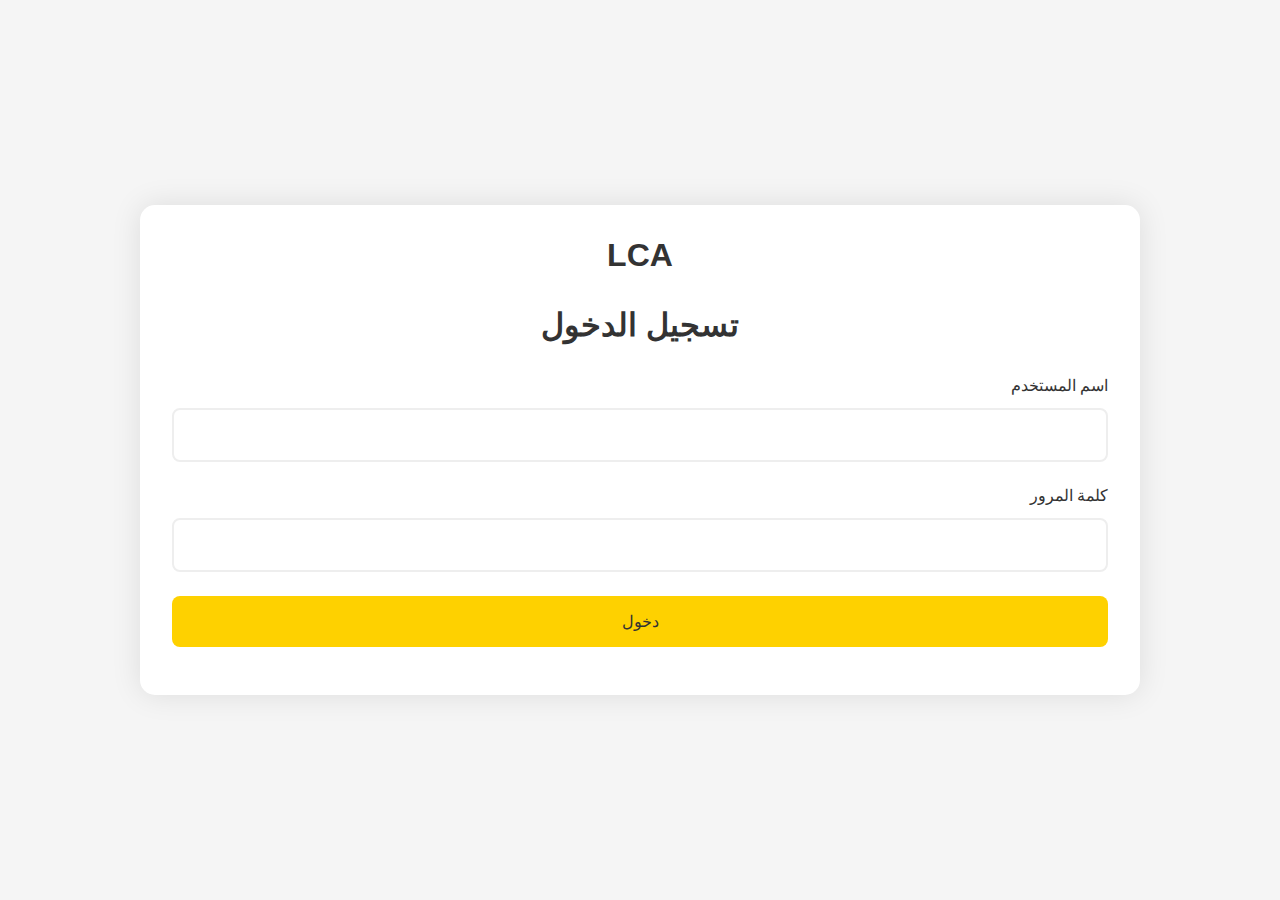
<file: admin.html>
<!DOCTYPE html>
<html lang="ar" dir="rtl">
<head>
    <meta charset="UTF-8">
    <meta name="viewport" content="width=device-width, initial-scale=1.0">
    <title>LCA Admin Panel</title>
    <link rel="stylesheet" href="https://cdnjs.cloudflare.com/ajax/libs/font-awesome/6.4.0/css/all.min.css">
    <style>
        :root {
            --primary-color: #FED100;
            --primary-dark: #E5BE00;
            --dark-color: #333333;
            --light-color: #FFFFFF;
        }

        * {
            margin: 0;
            padding: 0;
            box-sizing: border-box;
            font-family: 'Tajawal', sans-serif;
        }

        body {
            background-color: #f5f5f5;
            min-height: 100vh;
            display: flex;
            justify-content: center;
            align-items: center;
            padding: 2rem;
        }

        .admin-container {
            background-color: white;
            padding: 2rem;
            border-radius: 15px;
            box-shadow: 0 0 30px rgba(0, 0, 0, 0.1);
            width: 95%;
            max-width: 1000px;
        }

        .login-form, .dashboard {
            display: none;
        }

        .active {
            display: block;
        }

        h1 {
            text-align: center;
            color: var(--dark-color);
            margin-bottom: 2rem;
        }

        .form-group {
            margin-bottom: 1.5rem;
        }

        label {
            display: block;
            margin-bottom: 0.5rem;
            color: var(--dark-color);
        }

        input, textarea {
            width: 100%;
            padding: 0.8rem;
            border: 1px solid #ddd;
            border-radius: 5px;
            font-size: 1rem;
        }

        textarea {
            min-height: 100px;
            resize: vertical;
        }

        button {
            width: 100%;
            padding: 1rem;
            background-color: var(--primary-color);
            color: var(--dark-color);
            border: none;
            border-radius: 5px;
            font-size: 1rem;
            cursor: pointer;
            transition: background-color 0.3s;
            margin-bottom: 1rem;
        }

        button:hover {
            background-color: var(--primary-dark);
        }

        .price-display {
            background-color: #f8f9fa;
            padding: 1rem;
            border-radius: 5px;
            margin-bottom: 1rem;
            text-align: center;
        }

        .price-display h2 {
            color: var(--dark-color);
            margin-bottom: 0.5rem;
        }

        .price-display p {
            font-size: 1.5rem;
            color: var(--primary-color);
            font-weight: bold;
        }

        .logout-btn {
            background-color: #dc3545;
            color: white;
        }

        .logout-btn:hover {
            background-color: #c82333;
        }

        .alert {
            padding: 1rem;
            border-radius: 5px;
            margin-bottom: 1rem;
            display: none;
        }

        .alert-success {
            background-color: #d4edda;
            color: #155724;
            border: 1px solid #c3e6cb;
        }

        .alert-danger {
            background-color: #f8d7da;
            color: #721c24;
            border: 1px solid #f5c6cb;
        }

        .image-preview {
            max-width: 200px;
            margin: 1rem 0;
            border-radius: 5px;
            display: none;
        }

        .section {
            background-color: #f8f9fa;
            padding: 2rem;
            border-radius: 10px;
            margin-bottom: 2rem;
            border: 1px solid #eee;
            transition: all 0.3s ease;
        }

        .section:hover {
            box-shadow: 0 5px 15px rgba(0, 0, 0, 0.05);
        }

        .section h2 {
            color: var(--dark-color);
            margin-bottom: 1.5rem;
            font-size: 1.8rem;
            border-bottom: 2px solid var(--primary-color);
            padding-bottom: 0.5rem;
        }

        .language-tabs {
            display: flex;
            gap: 1rem;
            margin-bottom: 1.5rem;
            border-bottom: 1px solid #eee;
            padding-bottom: 1rem;
        }

        .language-tab {
            padding: 0.5rem 1rem;
            border: none;
            background: none;
            cursor: pointer;
            font-size: 1rem;
            color: var(--dark-color);
            border-radius: 5px;
            transition: all 0.3s ease;
        }

        .language-tab.active {
            background-color: var(--primary-color);
            color: var(--dark-color);
        }

        .language-content {
            display: none;
        }

        .language-content.active {
            display: block;
        }

        .form-group label {
            display: block;
            margin-bottom: 0.8rem;
            color: var(--dark-color);
            font-weight: 500;
        }

        input, textarea {
            width: 100%;
            padding: 1rem;
            border: 2px solid #eee;
            border-radius: 8px;
            font-size: 1rem;
            transition: all 0.3s ease;
        }

        input:focus, textarea:focus {
            border-color: var(--primary-color);
            outline: none;
            box-shadow: 0 0 0 3px rgba(254, 209, 0, 0.1);
        }

        button {
            width: 100%;
            padding: 1rem;
            background-color: var(--primary-color);
            color: var(--dark-color);
            border: none;
            border-radius: 8px;
            font-size: 1rem;
            font-weight: 500;
            cursor: pointer;
            transition: all 0.3s ease;
            margin-bottom: 1rem;
        }

        button:hover {
            background-color: var(--primary-dark);
            transform: translateY(-2px);
        }

        .image-preview {
            max-width: 300px;
            margin: 1rem 0;
            border-radius: 10px;
            display: none;
            box-shadow: 0 5px 15px rgba(0, 0, 0, 0.1);
        }

        .price-display {
            background-color: #fff;
            padding: 1.5rem;
            border-radius: 10px;
            margin-bottom: 1.5rem;
            text-align: center;
            border: 2px solid var(--primary-color);
        }

        .price-display h2 {
            color: var(--dark-color);
            margin-bottom: 1rem;
            font-size: 1.5rem;
        }

        .price-display p {
            font-size: 2rem;
            color: var(--primary-color);
            font-weight: bold;
        }

        .maintenance-btn {
            background-color: #ffc107;
            color: #000;
        }

        .maintenance-btn:hover {
            background-color: #e0a800;
        }

        .maintenance-btn.active {
            background-color: #28a745;
            color: white;
        }

        .maintenance-btn.active:hover {
            background-color: #218838;
        }
    </style>
</head>
<body>
    <div class="admin-container">
        <!-- نموذج تسجيل الدخول -->
        <div class="login-form active">
            <h1>LCA</h1>
            <h1>تسجيل الدخول</h1>

            <div class="alert alert-danger" id="loginError"></div>
            <div class="form-group">
                <label for="username">اسم المستخدم</label>
                <input type="text" id="username" required>
            </div>
            <div class="form-group">
                <label for="password">كلمة المرور</label>
                <input type="password" id="password" required>
            </div>
            <button onclick="login()">دخول</button>
        </div>

        <!-- لوحة التحكم -->
        <div class="dashboard">
            <h1>لوحة التحكم</h1>
            <div class="alert alert-success" id="successMessage"></div>

            <!-- قسم السعر -->
            <div class="section">
                <h2>إدارة السعر</h2>
                <div class="price-display">
                    <h2>السعر الحالي</h2>
                    <p id="currentPrice">$150</p>
                </div>
                <div class="form-group">
                    <label for="newPrice">تغيير السعر</label>
                    <input type="number" id="newPrice" placeholder="أدخل السعر الجديد">
                </div>
                <button onclick="updatePrice()">تحديث السعر</button>
            </div>

            <!-- قسم النصوص -->
            <div class="section">
                <h2>تحرير النصوص</h2>
                <div class="language-tabs">
                    <button class="language-tab active" onclick="switchLanguage('ar')">العربية</button>
                    <button class="language-tab" onclick="switchLanguage('en')">English</button>
                    <button class="language-tab" onclick="switchLanguage('tr')">Türkçe</button>
                </div>

                <!-- النصوص العربية -->
                <div class="language-content active" id="ar-content">
                    <div class="form-group">
                        <label for="ar-indicatorTitle">عنوان المؤشر</label>
                        <input type="text" id="ar-indicatorTitle" placeholder="مثال: موشر LCA">
                    </div>
                    <div class="form-group">
                        <label for="ar-features">المميزات (كل ميزة في سطر جديد)</label>
                        <textarea id="ar-features" placeholder="التداول مع مؤشرات LCA&#10;دليل استخدام مفصل&#10;فيديو تعليمي&#10;دعم فني"></textarea>
                    </div>
                </div>

                <!-- النصوص الإنجليزية -->
                <div class="language-content" id="en-content">
                    <div class="form-group">
                        <label for="en-indicatorTitle">Indicator Title</label>
                        <input type="text" id="en-indicatorTitle" placeholder="Example: LCA Indicator">
                    </div>
                    <div class="form-group">
                        <label for="en-features">Features (one per line)</label>
                        <textarea id="en-features" placeholder="Trading with LCA indicators&#10;Detailed user guide&#10;Tutorial video&#10;Technical support"></textarea>
                    </div>
                </div>

                <!-- النصوص التركية -->
                <div class="language-content" id="tr-content">
                    <div class="form-group">
                        <label for="tr-indicatorTitle">Gösterge Başlığı</label>
                        <input type="text" id="tr-indicatorTitle" placeholder="Örnek: LCA Göstergesi">
                    </div>
                    <div class="form-group">
                        <label for="tr-features">Özellikler (her satırda bir tane)</label>
                        <textarea id="tr-features" placeholder="LCA göstergeleri ile trading&#10;Detaylı kullanım kılavuzu&#10;Eğitim videosu&#10;Teknik destek"></textarea>
                    </div>
                </div>

                <button onclick="updateTexts()">تحديث النصوص</button>
            </div>

            <!-- قسم الصور -->
            <div class="section">
                <h2>رفع الصور</h2>
                <div class="form-group">
                    <label for="heroImage">صورة القسم الرئيسي</label>
                    <input type="file" id="heroImage" accept="image/*">
                    <img id="heroImagePreview" class="image-preview">
                </div>
                <div class="form-group">
                    <label for="featureImage">صورة المميزات</label>
                    <input type="file" id="featureImage" accept="image/*">
                    <img id="featureImagePreview" class="image-preview">
                </div>
                <button onclick="updateImages()">تحديث الصور</button>
            </div>

            <!-- قسم الصيانة -->
            <div class="section">
                <h2>وضع الصيانة</h2>
                <button id="maintenanceBtn" class="maintenance-btn" onclick="toggleMaintenance()">
                    تفعيل وضع الصيانة
                </button>
            </div>

            <button class="logout-btn" onclick="logout()">تسجيل الخروج</button>
        </div>
    </div>

    <script>
        // التحقق من توافق المتصفح
        function checkBrowserCompatibility() {
            if (!window.crypto || !window.crypto.subtle) {
                alert('عذراً، متصفحك لا يدعم الميزات المطلوبة. يرجى استخدام متصفح حديث مثل Chrome أو Firefox');
                return false;
            }
            return true;
        }

        // بيانات تسجيل الدخول (مشفرة)
        const ADMIN_CREDENTIALS = {
            username: 'admin',
            password: 'admin'
        };

        // إضافة حماية ضد محاولات تسجيل الدخول المتكررة
        let loginAttempts = 0;
        const MAX_LOGIN_ATTEMPTS = 5;
        let lockoutTime = 0;

        // دالة للتحقق من حالة القفل
        function checkLockout() {
            const now = Date.now();
            if (lockoutTime > now) {
                const remainingTime = Math.ceil((lockoutTime - now) / 1000);
                showError(`تم قفل الحساب مؤقتاً. يرجى المحاولة بعد ${remainingTime} ثواني`);
                return true;
            }
            if (lockoutTime !== 0) {
                loginAttempts = 0;
                lockoutTime = 0;
            }
            return false;
        }

        // تحميل البيانات المحفوظة
        function loadSavedData() {
            try {
                // تحميل النصوص العربية
                document.getElementById('ar-indicatorTitle').value = localStorage.getItem('ar-indicatorTitle') || 'موشر LCA';
                document.getElementById('ar-features').value = localStorage.getItem('ar-features') || 
                    'التداول مع مؤشرات LCA\nدليل استخدام مفصل\nفيديو تعليمي\nدعم فني';

                // تحميل النصوص الإنجليزية
                document.getElementById('en-indicatorTitle').value = localStorage.getItem('en-indicatorTitle') || 'LCA Indicator';
                document.getElementById('en-features').value = localStorage.getItem('en-features') || 
                    'Trading with LCA indicators\nDetailed user guide\nTutorial video\nTechnical support';

                // تحميل النصوص التركية
                document.getElementById('tr-indicatorTitle').value = localStorage.getItem('tr-indicatorTitle') || 'LCA Göstergesi';
                document.getElementById('tr-features').value = localStorage.getItem('tr-features') || 
                    'LCA göstergeleri ile trading\nDetaylı kullanım kılavuzu\nEğitim videosu\nTeknik destek';

                // تحميل حالة الصيانة
                const isMaintenance = localStorage.getItem('maintenanceMode') === 'true';
                updateMaintenanceButton(isMaintenance);

                // تحميل الصور
                const heroImage = localStorage.getItem('heroImage');
                const featureImage = localStorage.getItem('featureImage');
                if (heroImage) {
                    document.getElementById('heroImagePreview').src = heroImage;
                    document.getElementById('heroImagePreview').style.display = 'block';
                }
                if (featureImage) {
                    document.getElementById('featureImagePreview').src = featureImage;
                    document.getElementById('featureImagePreview').style.display = 'block';
                }
            } catch (error) {
                console.error('خطأ في تحميل البيانات:', error);
            }
        }

        // تحديث النصوص
        function updateTexts() {
            try {
                if (!validateSession()) return;

                // تنظيف وتخزين النصوص العربية
                const arTitle = sanitizeInput(document.getElementById('ar-indicatorTitle').value);
                const arFeatures = sanitizeInput(document.getElementById('ar-features').value);
                localStorage.setItem('ar-indicatorTitle', arTitle);
                localStorage.setItem('ar-features', arFeatures);

                // تنظيف وتخزين النصوص الإنجليزية
                const enTitle = sanitizeInput(document.getElementById('en-indicatorTitle').value);
                const enFeatures = sanitizeInput(document.getElementById('en-features').value);
                localStorage.setItem('en-indicatorTitle', enTitle);
                localStorage.setItem('en-features', enFeatures);

                // تنظيف وتخزين النصوص التركية
                const trTitle = sanitizeInput(document.getElementById('tr-indicatorTitle').value);
                const trFeatures = sanitizeInput(document.getElementById('tr-features').value);
                localStorage.setItem('tr-indicatorTitle', trTitle);
                localStorage.setItem('tr-features', trFeatures);

                showSuccess('تم تحديث النصوص بنجاح');
            } catch (error) {
                showError('حدث خطأ أثناء تحديث النصوص');
            }
        }

        // تحديث الصور
        function updateImages() {
            try {
                const heroImage = document.getElementById('heroImage').files[0];
                const featureImage = document.getElementById('featureImage').files[0];

                if (heroImage) {
                    const reader = new FileReader();
                    reader.onload = function(e) {
                        localStorage.setItem('heroImage', e.target.result);
                        document.getElementById('heroImagePreview').src = e.target.result;
                        document.getElementById('heroImagePreview').style.display = 'block';
                    };
                    reader.readAsDataURL(heroImage);
                }

                if (featureImage) {
                    const reader = new FileReader();
                    reader.onload = function(e) {
                        localStorage.setItem('featureImage', e.target.result);
                        document.getElementById('featureImagePreview').src = e.target.result;
                        document.getElementById('featureImagePreview').style.display = 'block';
                    };
                    reader.readAsDataURL(featureImage);
                }

                showSuccess('تم تحديث الصور بنجاح');
            } catch (error) {
                showError('حدث خطأ أثناء تحديث الصور');
            }
        }

        // تبديل وضع الصيانة
        function toggleMaintenance() {
            try {
                const isMaintenance = localStorage.getItem('maintenanceMode') === 'true';
                localStorage.setItem('maintenanceMode', !isMaintenance);
                updateMaintenanceButton(!isMaintenance);
                showSuccess(isMaintenance ? 'تم إيقاف وضع الصيانة' : 'تم تفعيل وضع الصيانة');
            } catch (error) {
                showError('حدث خطأ أثناء تغيير وضع الصيانة');
            }
        }

        // تحديث زر الصيانة
        function updateMaintenanceButton(isMaintenance) {
            const btn = document.getElementById('maintenanceBtn');
            btn.textContent = isMaintenance ? 'إيقاف وضع الصيانة' : 'تفعيل وضع الصيانة';
            btn.classList.toggle('active', isMaintenance);
        }

        // عرض رسالة نجاح
        function showSuccess(message) {
            const successMessage = document.getElementById('successMessage');
            successMessage.textContent = message;
            successMessage.className = 'alert alert-success';
            successMessage.style.display = 'block';
            setTimeout(() => {
                successMessage.style.display = 'none';
            }, 3000);
        }

        // عرض رسالة خطأ
        function showError(message) {
            const successMessage = document.getElementById('successMessage');
            successMessage.textContent = message;
            successMessage.className = 'alert alert-danger';
            successMessage.style.display = 'block';
            setTimeout(() => {
                successMessage.style.display = 'none';
            }, 3000);
        }

        // التحقق من حالة تسجيل الدخول
        function checkAuth() {
            try {
                const isLoggedIn = localStorage.getItem('isLoggedIn');
                if (isLoggedIn === 'true') {
                    showDashboard();
                }
            } catch (error) {
                console.error('خطأ في التحقق من تسجيل الدخول:', error);
            }
        }

        // تسجيل الدخول
        async function login() {
            if (!checkBrowserCompatibility()) return;

            if (checkLockout()) return;

            const username = document.getElementById('username').value;
            const password = document.getElementById('password').value;
            const loginError = document.getElementById('loginError');

            if (!username || !password) {
                loginError.style.display = 'block';
                loginError.textContent = 'يرجى إدخال اسم المستخدم وكلمة المرور';
                return;
            }

            try {
                if (username === ADMIN_CREDENTIALS.username && 
                    password === ADMIN_CREDENTIALS.password) {
                    localStorage.setItem('isLoggedIn', 'true');
                    // إضافة رمز جلسة فريد
                    const sessionToken = await generateSessionToken();
                    localStorage.setItem('sessionToken', sessionToken);
                    loginAttempts = 0;
                    showDashboard();
                } else {
                    loginAttempts++;
                    if (loginAttempts >= MAX_LOGIN_ATTEMPTS) {
                        lockoutTime = Date.now() + (30 * 1000); // قفل لمدة 30 ثانية
                        showError('تم قفل الحساب مؤقتاً بسبب محاولات تسجيل دخول متكررة');
                    } else {
                        loginError.style.display = 'block';
                        loginError.textContent = `اسم المستخدم أو كلمة المرور غير صحيحة. المحاولات المتبقية: ${MAX_LOGIN_ATTEMPTS - loginAttempts}`;
                    }
                }
            } catch (error) {
                console.error('خطأ في تسجيل الدخول:', error);
                loginError.style.display = 'block';
                loginError.textContent = 'حدث خطأ أثناء تسجيل الدخول';
            }
        }

        // توليد رمز جلسة فريد
        async function generateSessionToken() {
            const randomBytes = new Uint8Array(32);
            crypto.getRandomValues(randomBytes);
            return Array.from(randomBytes, byte => byte.toString(16).padStart(2, '0')).join('');
        }

        // التحقق من صلاحية الجلسة
        async function validateSession() {
            const sessionToken = localStorage.getItem('sessionToken');
            if (!sessionToken) {
                showLoginForm();
                return false;
            }
            return true;
        }

        // تحديث الدوال الحالية لتشمل التحقق من الجلسة
        function showDashboard() {
            if (!validateSession()) return;
            document.querySelector('.login-form').classList.remove('active');
            document.querySelector('.dashboard').classList.add('active');
            loadCurrentPrice();
            loadSavedData();
        }

        // تسجيل الخروج
        function logout() {
            localStorage.removeItem('isLoggedIn');
            localStorage.removeItem('sessionToken');
            showLoginForm();
        }

        // عرض نموذج تسجيل الدخول
        function showLoginForm() {
            document.querySelector('.dashboard').classList.remove('active');
            document.querySelector('.login-form').classList.add('active');
            document.getElementById('username').value = '';
            document.getElementById('password').value = '';
        }

        // تحميل السعر الحالي
        function loadCurrentPrice() {
            try {
                const currentPrice = localStorage.getItem('currentPrice') || '150';
                document.getElementById('currentPrice').textContent = `$${currentPrice}`;
            } catch (error) {
                console.error('خطأ في تحميل السعر:', error);
            }
        }

        // تحديث السعر
        function updatePrice() {
            try {
                const newPrice = document.getElementById('newPrice').value;
                const successMessage = document.getElementById('successMessage');

                if (!newPrice || isNaN(newPrice) || newPrice <= 0) {
                    showError('يرجى إدخال سعر صحيح');
                    return;
                }

                localStorage.setItem('currentPrice', newPrice);
                loadCurrentPrice();
                showSuccess('تم تحديث السعر بنجاح');
                document.getElementById('newPrice').value = '';
            } catch (error) {
                showError('حدث خطأ أثناء تحديث السعر');
            }
        }

        // تبديل اللغة في لوحة التحكم
        function switchLanguage(lang) {
            // تحديث الأزرار النشطة
            document.querySelectorAll('.language-tab').forEach(tab => {
                tab.classList.remove('active');
            });
            event.target.classList.add('active');

            // تحديث المحتوى النشط
            document.querySelectorAll('.language-content').forEach(content => {
                content.classList.remove('active');
            });
            document.getElementById(`${lang}-content`).classList.add('active');
        }

        // إضافة حماية ضد XSS
        function sanitizeInput(input) {
            return input.replace(/[&<>"']/g, function(m) {
                const map = {
                    '&': '&amp;',
                    '<': '&lt;',
                    '>': '&gt;',
                    '"': '&quot;',
                    "'": '&#39;'
                };
                return map[m];
            });
        }

        // التحقق من حالة تسجيل الدخول عند تحميل الصفحة
        document.addEventListener('DOMContentLoaded', function() {
            checkBrowserCompatibility();
            checkAuth();
        });
    </script>
</body>
</html>
</file>
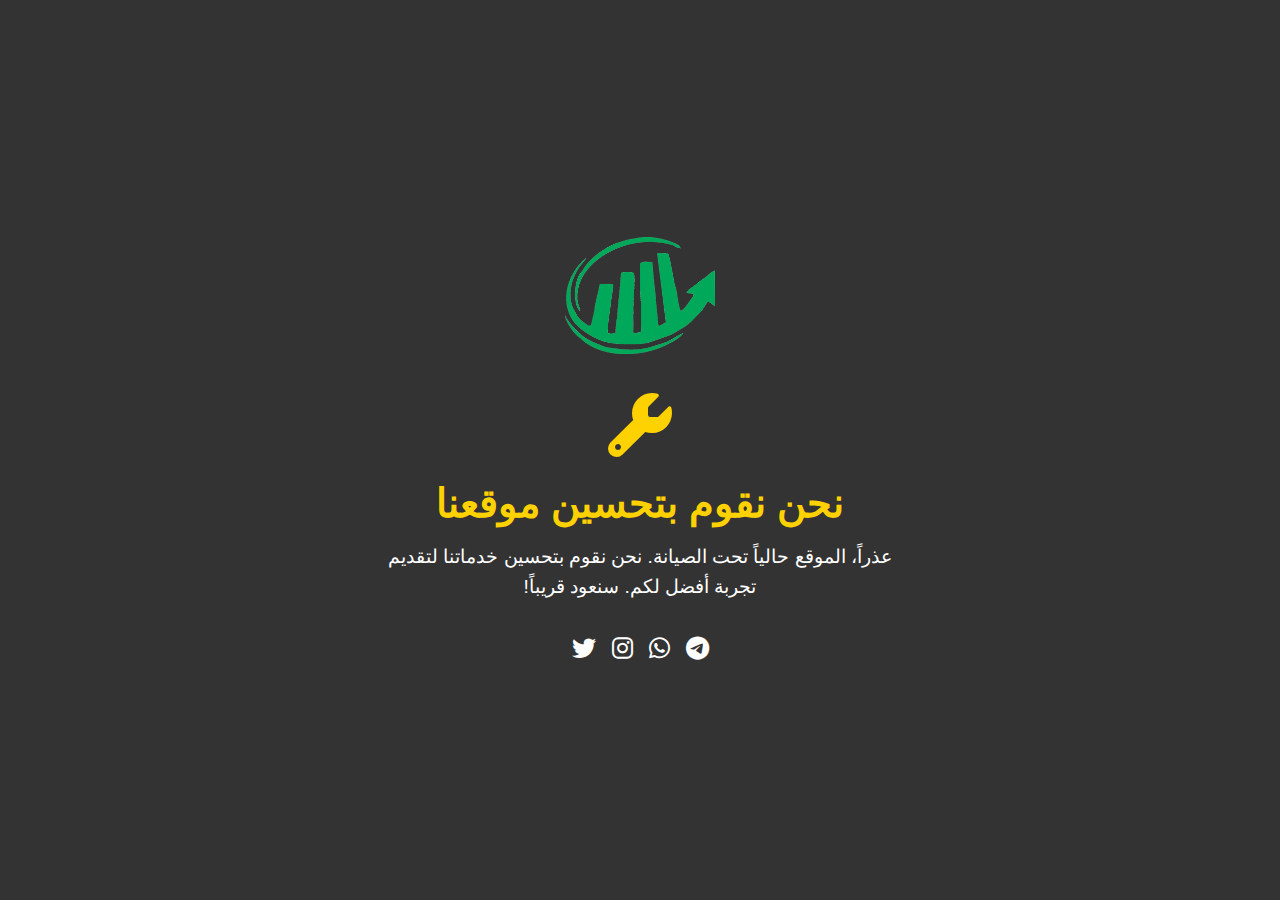
<file: maintenance.html>
<!DOCTYPE html>
<html lang="ar" dir="rtl">
<head>
    <meta charset="UTF-8">
    <meta name="viewport" content="width=device-width, initial-scale=1.0">
    <title>LCA - تحت الصيانة</title>
    <link rel="stylesheet" href="https://cdnjs.cloudflare.com/ajax/libs/font-awesome/6.4.0/css/all.min.css">
    <style>
        :root {
            --primary-color: #FED100;
            --primary-dark: #E5BE00;
            --dark-color: #333333;
            --light-color: #FFFFFF;
        }

        * {
            margin: 0;
            padding: 0;
            box-sizing: border-box;
            font-family: 'Tajawal', sans-serif;
        }

        body {
            background-color: var(--dark-color);
            min-height: 100vh;
            display: flex;
            justify-content: center;
            align-items: center;
            padding: 2rem;
            color: var(--light-color);
        }

        .maintenance-container {
            text-align: center;
            max-width: 600px;
            padding: 2rem;
        }

        .logo {
            width: 150px;
            height: auto;
            margin-bottom: 2rem;
            animation: pulse 2s infinite;
        }

        h1 {
            font-size: 2.5rem;
            margin-bottom: 1rem;
            color: var(--primary-color);
        }

        p {
            font-size: 1.2rem;
            line-height: 1.6;
            margin-bottom: 2rem;
            color: var(--light-color);
        }

        .social-links {
            display: flex;
            justify-content: center;
            gap: 1rem;
            margin-top: 2rem;
        }

        .social-link {
            color: var(--light-color);
            font-size: 1.5rem;
            transition: color 0.3s;
        }

        .social-link:hover {
            color: var(--primary-color);
        }

        @keyframes pulse {
            0% {
                transform: scale(1);
            }
            50% {
                transform: scale(1.05);
            }
            100% {
                transform: scale(1);
            }
        }

        .maintenance-icon {
            font-size: 4rem;
            color: var(--primary-color);
            margin-bottom: 1rem;
            animation: wrench 2.5s ease infinite;
        }

        @keyframes wrench {
            0% {
                transform: rotate(-12deg);
            }
            8% {
                transform: rotate(12deg);
            }
            10% {
                transform: rotate(24deg);
            }
            18% {
                transform: rotate(-24deg);
            }
            20% {
                transform: rotate(-24deg);
            }
            28% {
                transform: rotate(24deg);
            }
            30% {
                transform: rotate(24deg);
            }
            38% {
                transform: rotate(-24deg);
            }
            40% {
                transform: rotate(-24deg);
            }
            48% {
                transform: rotate(24deg);
            }
            50% {
                transform: rotate(0deg);
            }
            100% {
                transform: rotate(0deg);
            }
        }
    </style>
</head>
<body>
    <div class="maintenance-container">
        <img src="1.png" alt="LCA Logo" class="logo">
        <div class="maintenance-icon">
            <i class="fas fa-wrench"></i>
        </div>
        <h1>نحن نقوم بتحسين موقعنا</h1>
        <p>عذراً، الموقع حالياً تحت الصيانة. نحن نقوم بتحسين خدماتنا لتقديم تجربة أفضل لكم. سنعود قريباً!</p>
        <div class="social-links">
            <a href="https://t.me/LCAV99" class="social-link" target="_blank">
                <i class="fab fa-telegram-plane"></i>
            </a>
            <a href="https://wa.me/905393011147" class="social-link" target="_blank">
                <i class="fab fa-whatsapp"></i>
            </a>
            <a href="https://www.instagram.com/lca__group" class="social-link" target="_blank">
                <i class="fab fa-instagram"></i>
            </a>
            <a href="https://x.com/lca0fx" class="social-link" target="_blank">
                <i class="fab fa-twitter"></i>
            </a>
        </div>
    </div>
</body>
</html>
</file>
